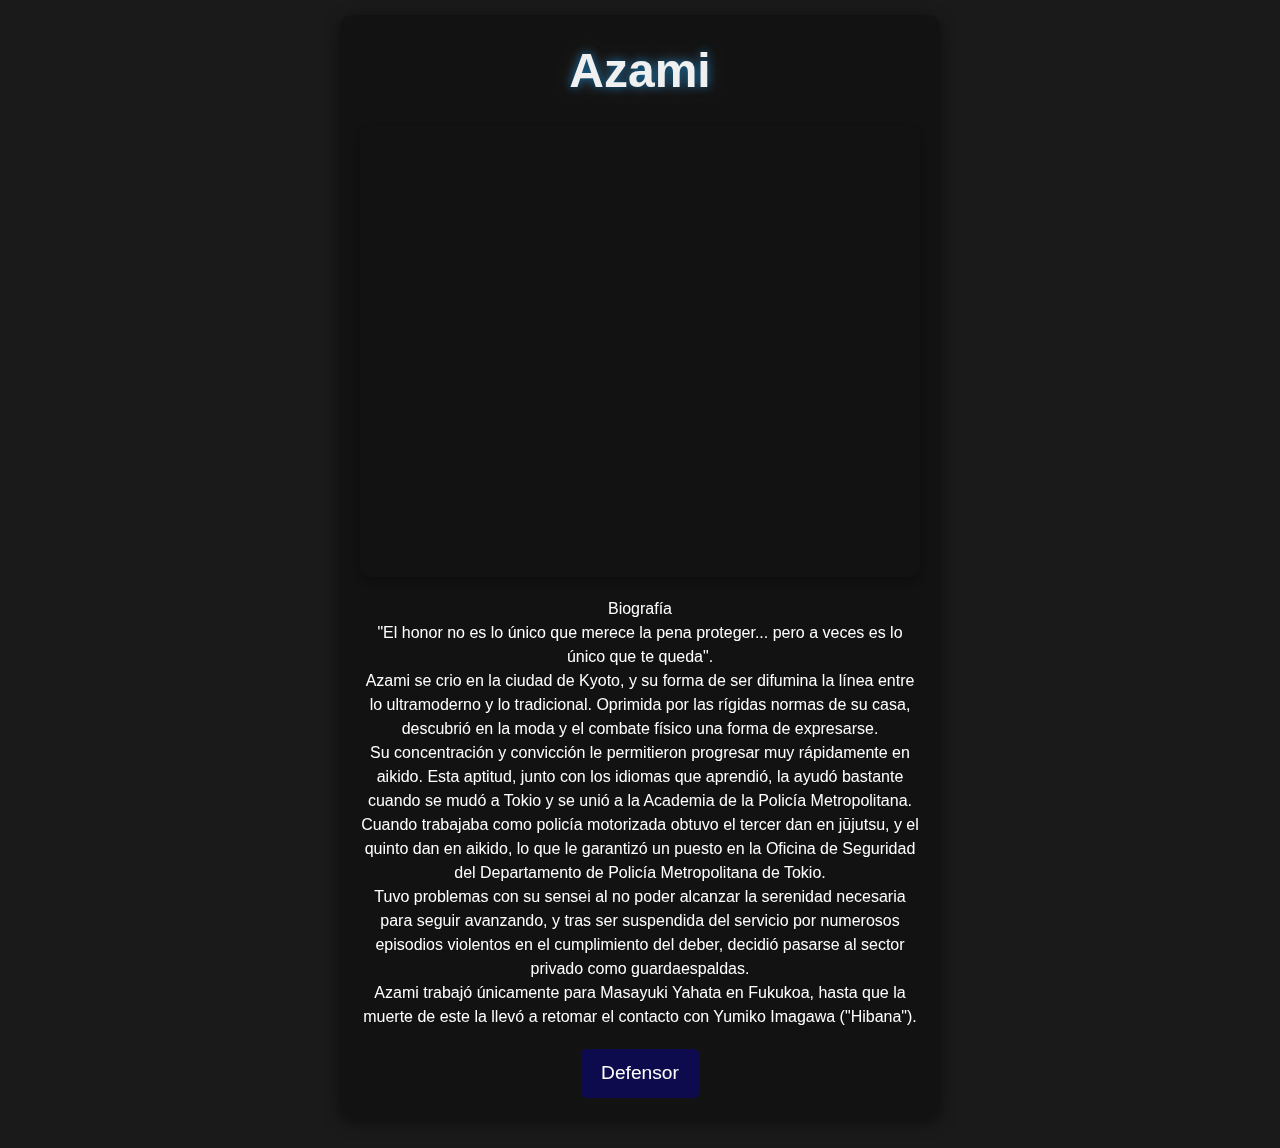
<file: Azami.html>
<!DOCTYPE html>
<html lang="es">
<head>
    <meta charset="UTF-8">
    <meta name="viewport" content="width=device-width, initial-scale=1.0">
    <title>Kapkan - Rainbow Six Siege</title>
    <link rel="stylesheet" href="kapkan.css">
</head>
<body>
    <div class="container">
        <header>
            <h1>Azami</h1>
        </header>
        <div class="agent-details">
            <div class="agent-video">
                <iframe src="https://www.youtube.com/embed/6gRruGQRCJU" frameborder="0" allow="autoplay; encrypted-media" allowfullscreen></iframe>
            </div>
           
            <section class="agent-description">
                <p>Biografía
                </p>
                "El honor no es lo único que merece la pena proteger... pero a veces es lo único que te queda".</p>

                Azami se crio en la ciudad de Kyoto, y su forma de ser difumina la línea entre lo ultramoderno y lo tradicional. Oprimida por las rígidas normas de su casa, descubrió en la moda y el combate físico una forma de expresarse.  </p>Su concentración y convicción le permitieron progresar muy rápidamente en aikido. Esta aptitud, junto con los idiomas que aprendió, la ayudó bastante cuando se mudó a Tokio y se unió a la Academia de la Policía Metropolitana.
            </p>
                Cuando trabajaba como policía motorizada obtuvo el tercer dan en jūjutsu, y el quinto dan en aikido, lo que le garantizó un puesto en la Oficina de Seguridad del Departamento de Policía Metropolitana de Tokio.  </p>Tuvo problemas con su sensei al no poder alcanzar la serenidad necesaria para seguir avanzando, y tras ser suspendida del servicio por numerosos episodios violentos en el cumplimiento del deber, decidió pasarse al sector privado como guardaespaldas.  </p>Azami trabajó únicamente para Masayuki Yahata en Fukukoa, hasta que la muerte de este la llevó a retomar el contacto con Yumiko Imagawa ("Hibana").
            </section>
            <footer>
                <a href="Defensor.html" class="back-link">Defensor</a>
            </footer>
        </div>
    </div>
</body>
</html>
</file>
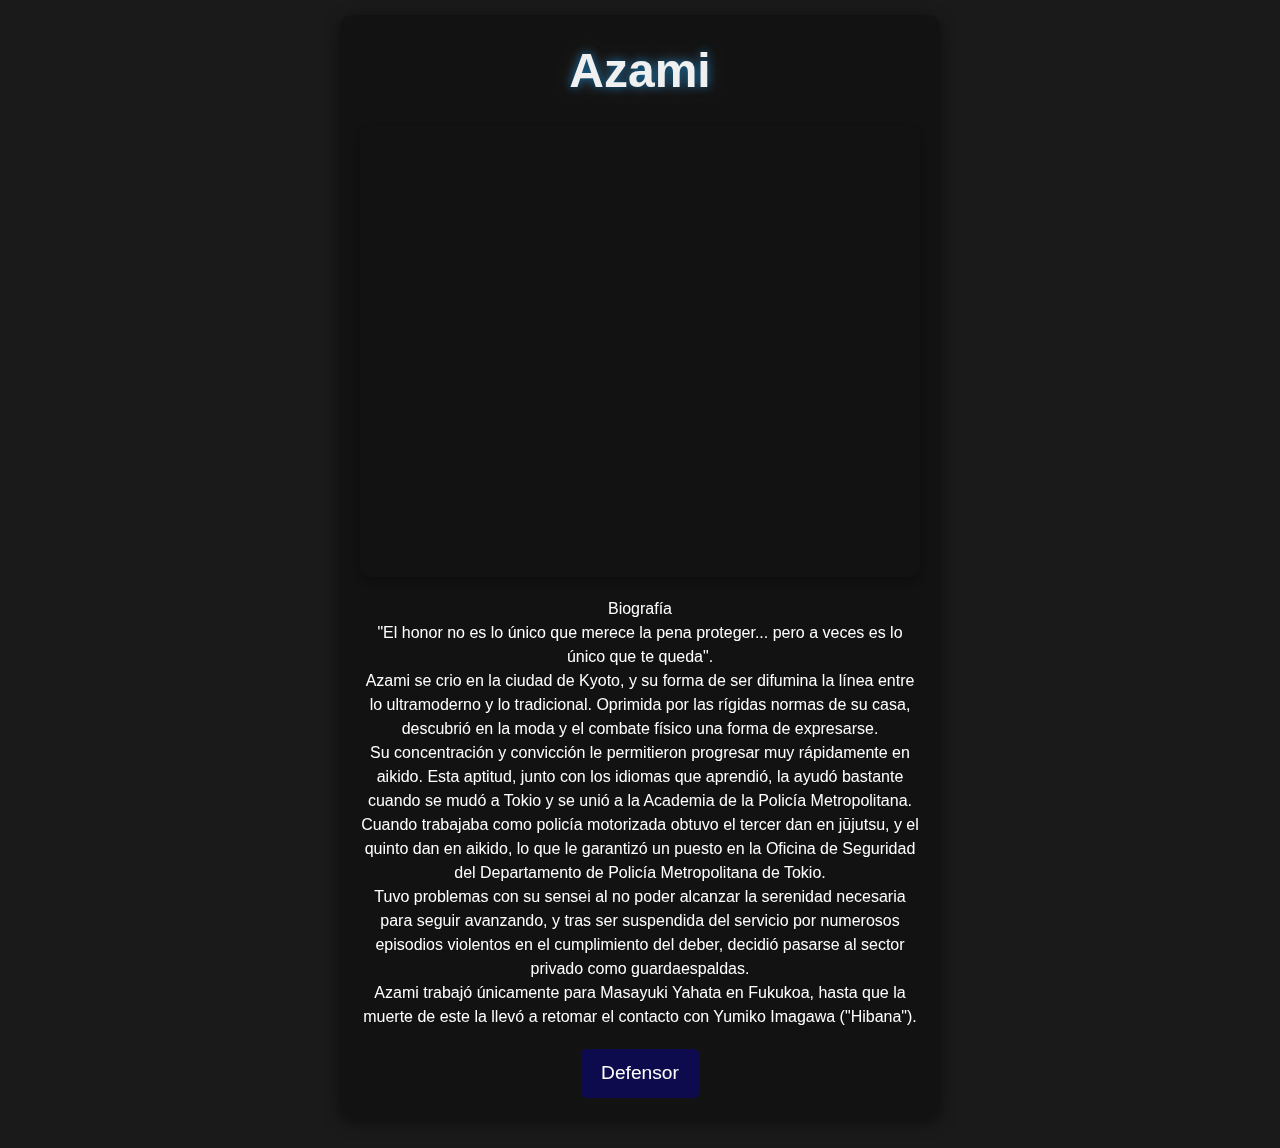
<file: azami.html>
<!DOCTYPE html>
<html lang="es">
<head>
    <meta charset="UTF-8">
    <meta name="viewport" content="width=device-width, initial-scale=1.0">
    <title>Kapkan - Rainbow Six Siege</title>
    <link rel="stylesheet" href="kapkan.css">
</head>
<body>
    <div class="container">
        <header>
            <h1>Azami</h1>
        </header>
        <div class="agent-details">
            <div class="agent-video">
                <iframe src="https://www.youtube.com/embed/6gRruGQRCJU" frameborder="0" allow="autoplay; encrypted-media" allowfullscreen></iframe>
            </div>
           
            <section class="agent-description">
                <p>Biografía
                </p>
                "El honor no es lo único que merece la pena proteger... pero a veces es lo único que te queda".</p>

                Azami se crio en la ciudad de Kyoto, y su forma de ser difumina la línea entre lo ultramoderno y lo tradicional. Oprimida por las rígidas normas de su casa, descubrió en la moda y el combate físico una forma de expresarse.  </p>Su concentración y convicción le permitieron progresar muy rápidamente en aikido. Esta aptitud, junto con los idiomas que aprendió, la ayudó bastante cuando se mudó a Tokio y se unió a la Academia de la Policía Metropolitana.
            </p>
                Cuando trabajaba como policía motorizada obtuvo el tercer dan en jūjutsu, y el quinto dan en aikido, lo que le garantizó un puesto en la Oficina de Seguridad del Departamento de Policía Metropolitana de Tokio.  </p>Tuvo problemas con su sensei al no poder alcanzar la serenidad necesaria para seguir avanzando, y tras ser suspendida del servicio por numerosos episodios violentos en el cumplimiento del deber, decidió pasarse al sector privado como guardaespaldas.  </p>Azami trabajó únicamente para Masayuki Yahata en Fukukoa, hasta que la muerte de este la llevó a retomar el contacto con Yumiko Imagawa ("Hibana").
            </section>
            <footer>
                <a href="Atacante.html" class="back-link">Defensor</a>
            </footer>
        </div>
    </div>
</body>
</html>
</file>
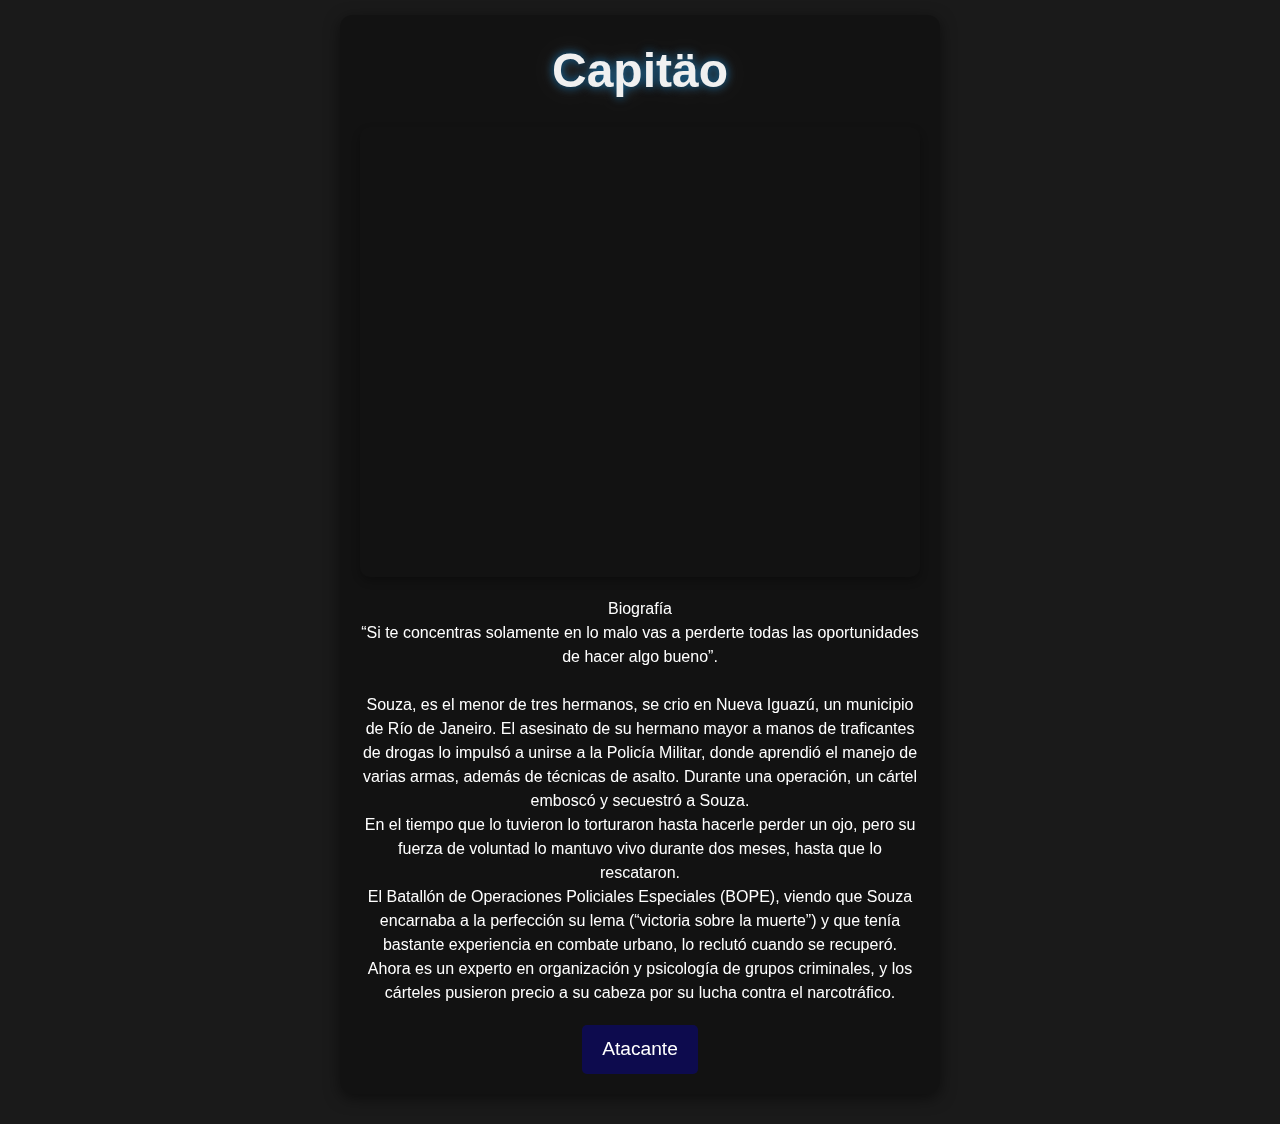
<file: Capitao.html>
<!DOCTYPE html>
<html lang="es">
<head>
    <meta charset="UTF-8">
    <meta name="viewport" content="width=device-width, initial-scale=1.0">
    <title>Kapkan - Rainbow Six Siege</title>
    <link rel="stylesheet" href="kapkan.css">
</head>
<body>
    <div class="container">
        <header>
            <h1>Capitäo</h1>
        </header>
        <div class="agent-details">
            <div class="agent-video">
                <iframe src="https://www.youtube.com/embed/nDccMa7m0YI" frameborder="0" allow="autoplay; encrypted-media" allowfullscreen></iframe>
            </div>
           
            <section class="agent-description">
                <p>Biografía
                </p>
                “Si te concentras solamente en lo malo vas a perderte todas las oportunidades de hacer algo bueno”.
                <br></br>
                    
                </p>
                    Souza, es el menor de tres hermanos, se crio en Nueva Iguazú, un municipio de Río de Janeiro. El asesinato de su hermano mayor a manos de traficantes de drogas lo impulsó a unirse a la Policía Militar, donde aprendió el manejo de varias armas, además de técnicas de asalto. Durante una operación, un cártel emboscó y secuestró a Souza. </p>En el tiempo que lo tuvieron lo torturaron hasta hacerle perder un ojo, pero su fuerza de voluntad lo mantuvo vivo durante dos meses, hasta que lo rescataron.</p> El Batallón de Operaciones Policiales Especiales (BOPE), viendo que Souza encarnaba a la perfección su lema (“victoria sobre la muerte”) y que tenía bastante experiencia en combate urbano, lo reclutó cuando se recuperó. </p>Ahora es un experto en organización y psicología de grupos criminales, y los cárteles pusieron precio a su cabeza por su lucha contra el narcotráfico.
                </p>
            </section>
            <footer>
                <a href="Atacante.html" class="back-link">Atacante</a>
            </footer>
        </div>
    </div>
</body>
</html>
</file>
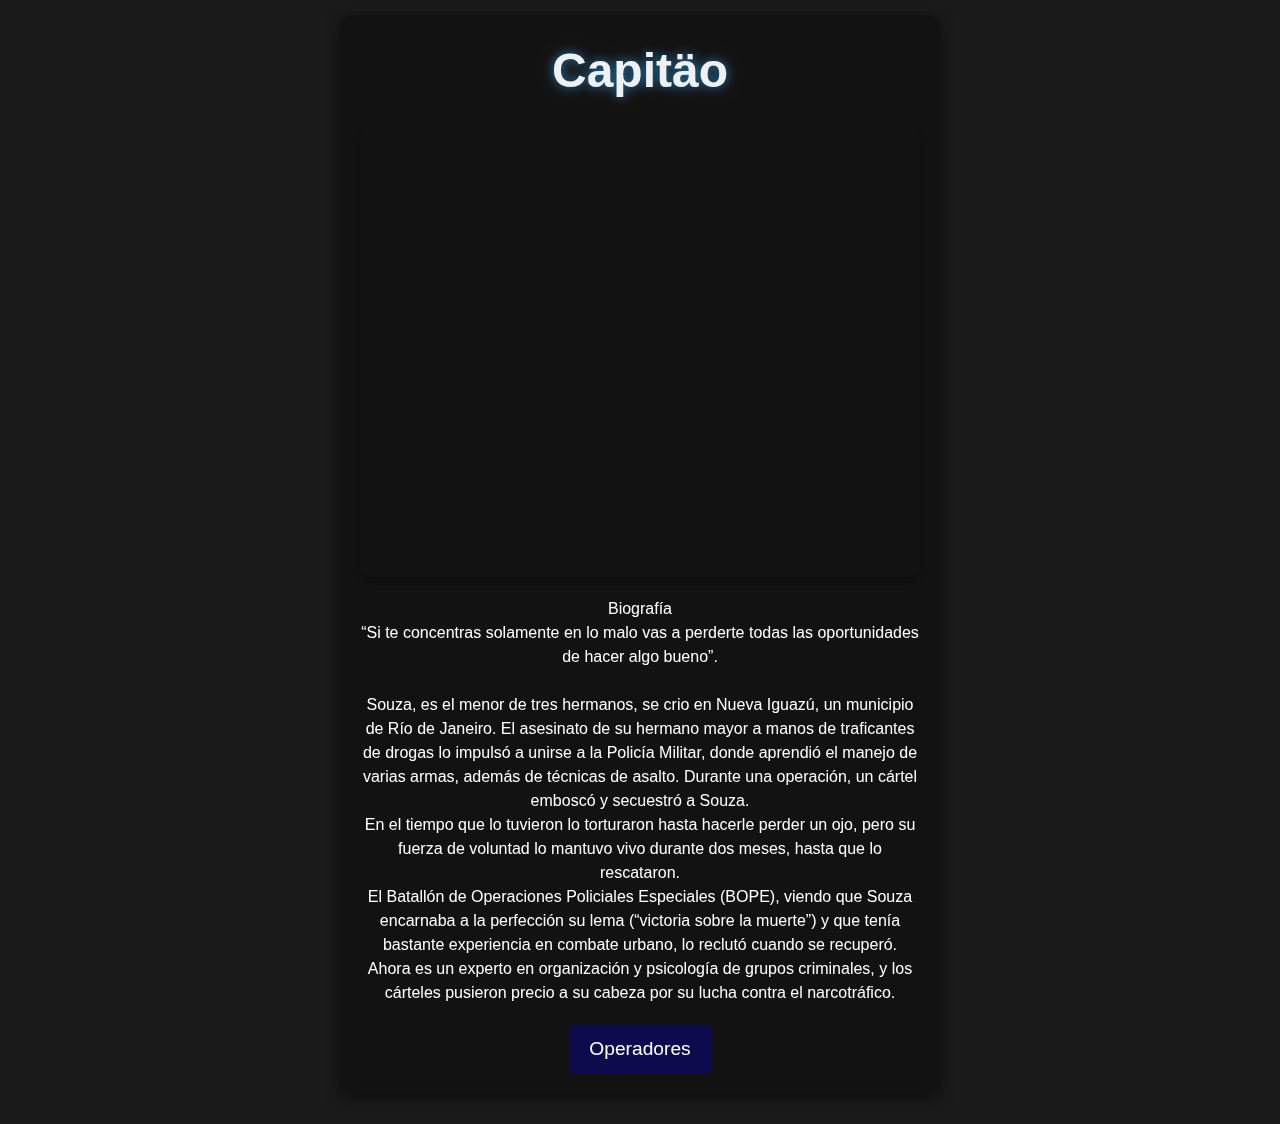
<file: capitao.html>
<!DOCTYPE html>
<html lang="es">
<head>
    <meta charset="UTF-8">
    <meta name="viewport" content="width=device-width, initial-scale=1.0">
    <title>Kapkan - Rainbow Six Siege</title>
    <link rel="stylesheet" href="kapkan.css">
</head>
<body>
    <div class="container">
        <header>
            <h1>Capitäo</h1>
        </header>
        <div class="agent-details">
            <div class="agent-video">
                <iframe src="https://www.youtube.com/embed/nDccMa7m0YI" frameborder="0" allow="autoplay; encrypted-media" allowfullscreen></iframe>
            </div>
           
            <section class="agent-description">
                <p>Biografía
                </p>
                “Si te concentras solamente en lo malo vas a perderte todas las oportunidades de hacer algo bueno”.
                <br></br>
                    
                </p>
                    Souza, es el menor de tres hermanos, se crio en Nueva Iguazú, un municipio de Río de Janeiro. El asesinato de su hermano mayor a manos de traficantes de drogas lo impulsó a unirse a la Policía Militar, donde aprendió el manejo de varias armas, además de técnicas de asalto. Durante una operación, un cártel emboscó y secuestró a Souza. </p>En el tiempo que lo tuvieron lo torturaron hasta hacerle perder un ojo, pero su fuerza de voluntad lo mantuvo vivo durante dos meses, hasta que lo rescataron.</p> El Batallón de Operaciones Policiales Especiales (BOPE), viendo que Souza encarnaba a la perfección su lema (“victoria sobre la muerte”) y que tenía bastante experiencia en combate urbano, lo reclutó cuando se recuperó. </p>Ahora es un experto en organización y psicología de grupos criminales, y los cárteles pusieron precio a su cabeza por su lucha contra el narcotráfico.
                </p>
            </section>
            <footer>
                <a href="Atacante.html" class="back-link">Operadores</a>
            </footer>
        </div>
    </div>
</body>
</html>
</file>
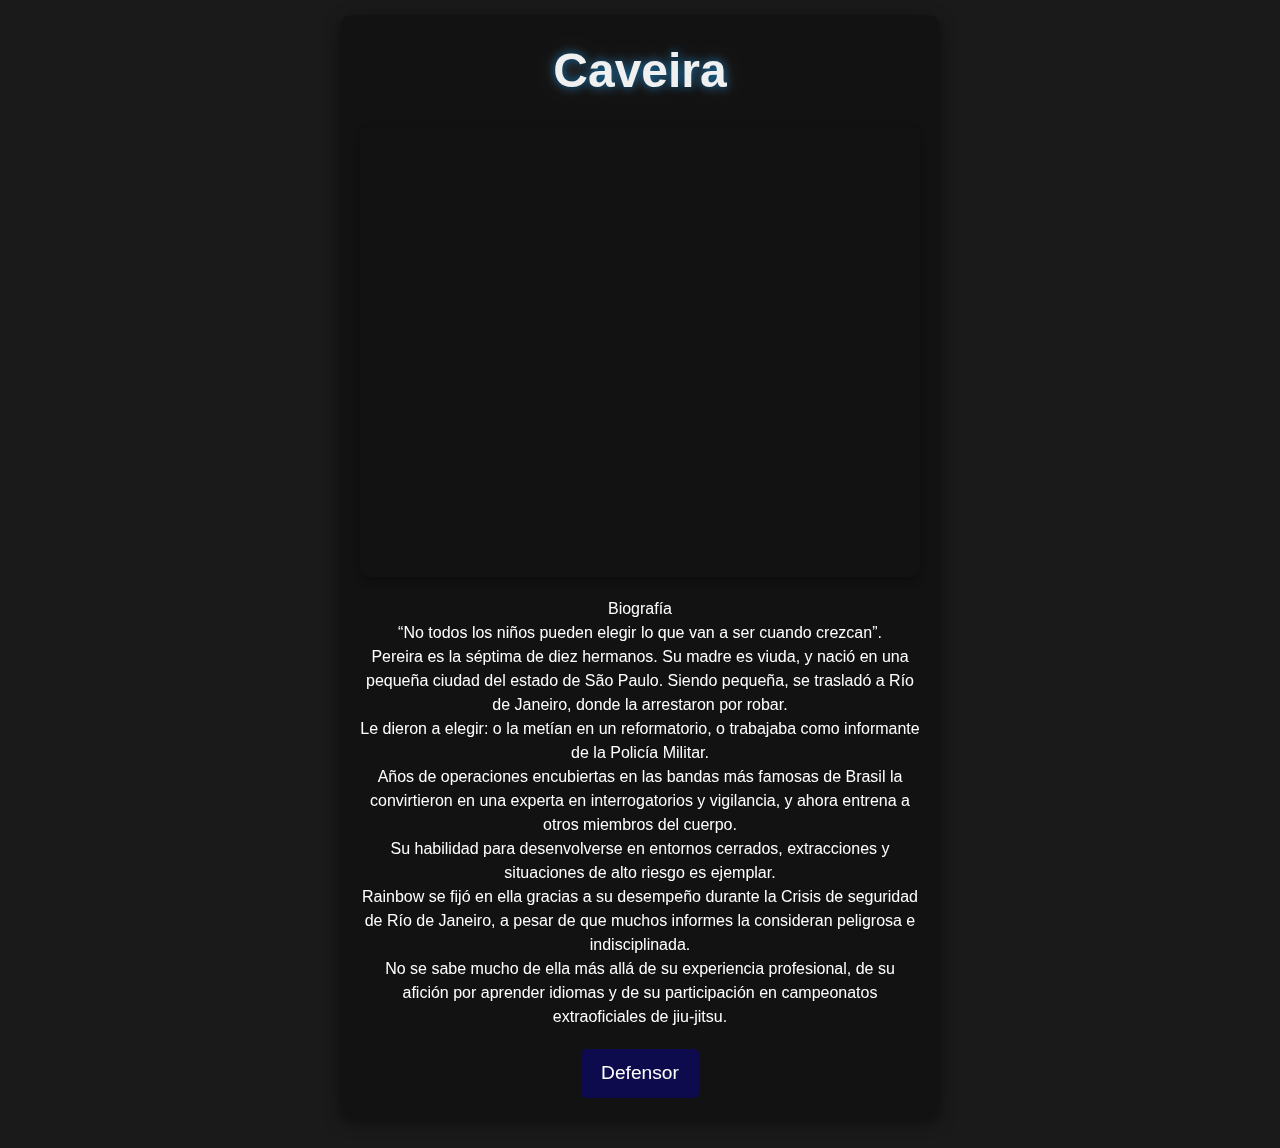
<file: Caveira.html>
<!DOCTYPE html>
<html lang="es">
<head>
    <meta charset="UTF-8">
    <meta name="viewport" content="width=device-width, initial-scale=1.0">
    <title>Kapkan - Rainbow Six Siege</title>
    <link rel="stylesheet" href="kapkan.css">
</head>
<body>
    <div class="container">
        <header>
            <h1>Caveira</h1>
        </header>
        <div class="agent-details">
            <div class="agent-video">
                <iframe src="https://www.youtube.com/embed/lqsL4QpKXeM" frameborder="0" allow="autoplay; encrypted-media" allowfullscreen></iframe>
            </div>
           
            <section class="agent-description">
                <p>Biografía
                </p>
                “No todos los niños pueden elegir lo que van a ser cuando crezcan”.
                </p>
                Pereira es la séptima de diez hermanos. Su madre es viuda, y nació en una pequeña ciudad del estado de São Paulo. Siendo pequeña, se trasladó a Río de Janeiro, donde la arrestaron por robar. </p>Le dieron a elegir: o la metían en un reformatorio, o trabajaba como informante de la Policía Militar.</p> Años de operaciones encubiertas en las bandas más famosas de Brasil la convirtieron en una experta en interrogatorios y vigilancia, y ahora entrena a otros miembros del cuerpo. </p>Su habilidad para desenvolverse en entornos cerrados, extracciones y situaciones de alto riesgo es ejemplar. </p>Rainbow se fijó en ella gracias a su desempeño durante la Crisis de seguridad de Río de Janeiro, a pesar de que muchos informes la consideran peligrosa e indisciplinada. </p>No se sabe mucho de ella más allá de su experiencia profesional, de su afición por aprender idiomas y de su participación en campeonatos extraoficiales de jiu-jitsu.
                </p>
            </section>
            <footer>
                <a href="Defensor.html" class="back-link">Defensor</a>
            </footer>
        </div>
    </div>
</body>
</html>
</file>
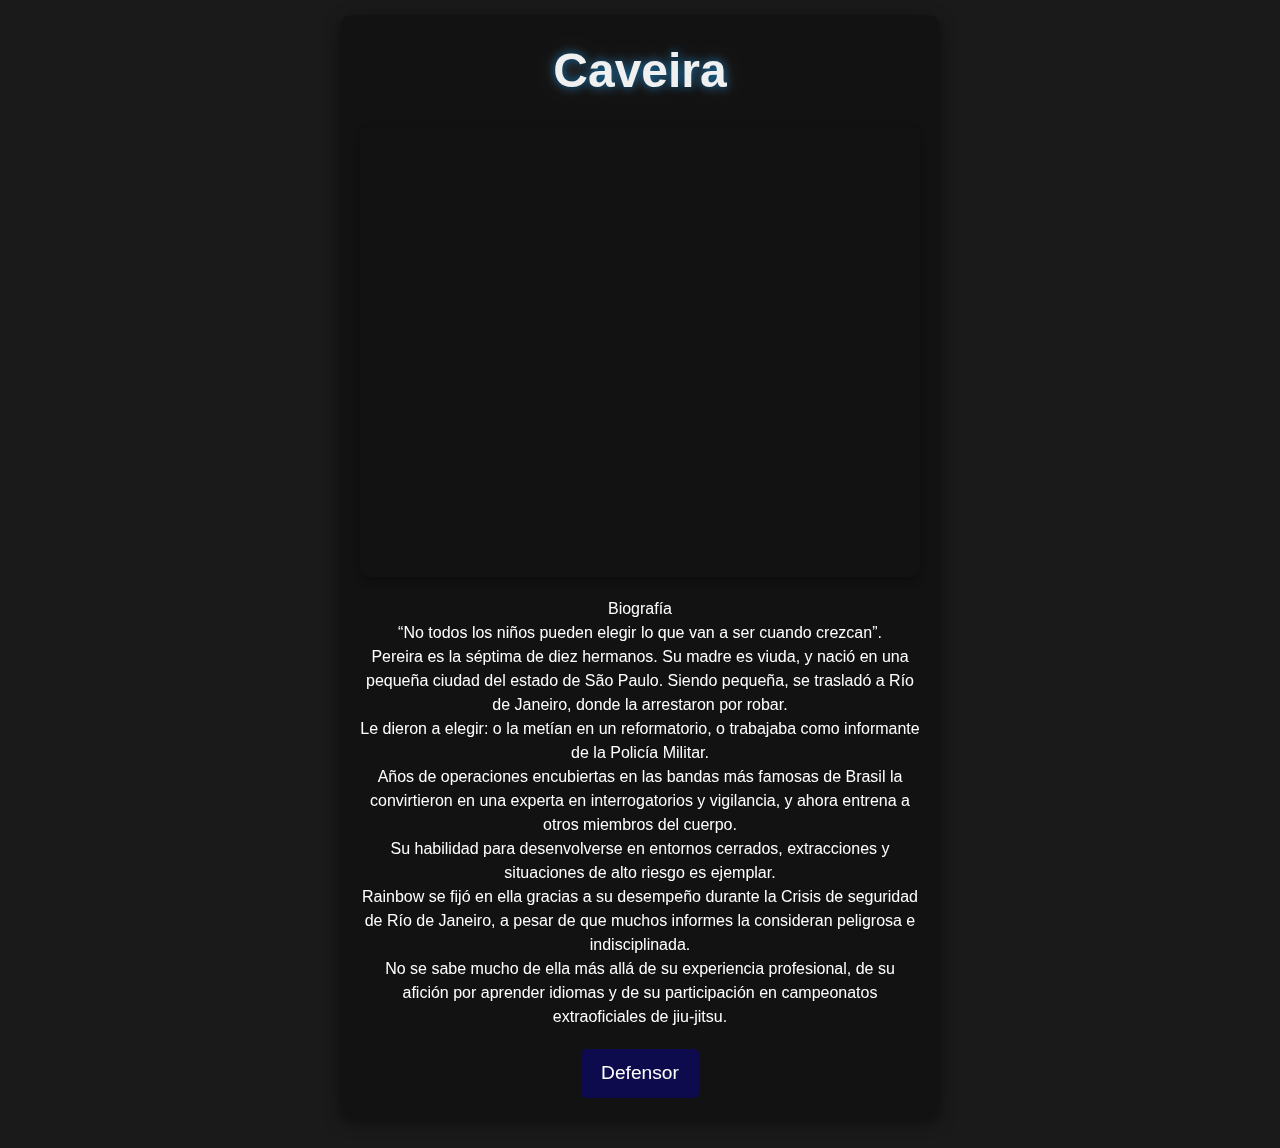
<file: caveira.html>
<!DOCTYPE html>
<html lang="es">
<head>
    <meta charset="UTF-8">
    <meta name="viewport" content="width=device-width, initial-scale=1.0">
    <title>Kapkan - Rainbow Six Siege</title>
    <link rel="stylesheet" href="kapkan.css">
</head>
<body>
    <div class="container">
        <header>
            <h1>Caveira</h1>
        </header>
        <div class="agent-details">
            <div class="agent-video">
                <iframe src="https://www.youtube.com/embed/lqsL4QpKXeM" frameborder="0" allow="autoplay; encrypted-media" allowfullscreen></iframe>
            </div>
           
            <section class="agent-description">
                <p>Biografía
                </p>
                “No todos los niños pueden elegir lo que van a ser cuando crezcan”.
                </p>
                Pereira es la séptima de diez hermanos. Su madre es viuda, y nació en una pequeña ciudad del estado de São Paulo. Siendo pequeña, se trasladó a Río de Janeiro, donde la arrestaron por robar. </p>Le dieron a elegir: o la metían en un reformatorio, o trabajaba como informante de la Policía Militar.</p> Años de operaciones encubiertas en las bandas más famosas de Brasil la convirtieron en una experta en interrogatorios y vigilancia, y ahora entrena a otros miembros del cuerpo. </p>Su habilidad para desenvolverse en entornos cerrados, extracciones y situaciones de alto riesgo es ejemplar. </p>Rainbow se fijó en ella gracias a su desempeño durante la Crisis de seguridad de Río de Janeiro, a pesar de que muchos informes la consideran peligrosa e indisciplinada. </p>No se sabe mucho de ella más allá de su experiencia profesional, de su afición por aprender idiomas y de su participación en campeonatos extraoficiales de jiu-jitsu.
                </p>
            </section>
            <footer>
                <a href="Atacante.html" class="back-link">Defensor</a>
            </footer>
        </div>
    </div>
</body>
</html>
</file>
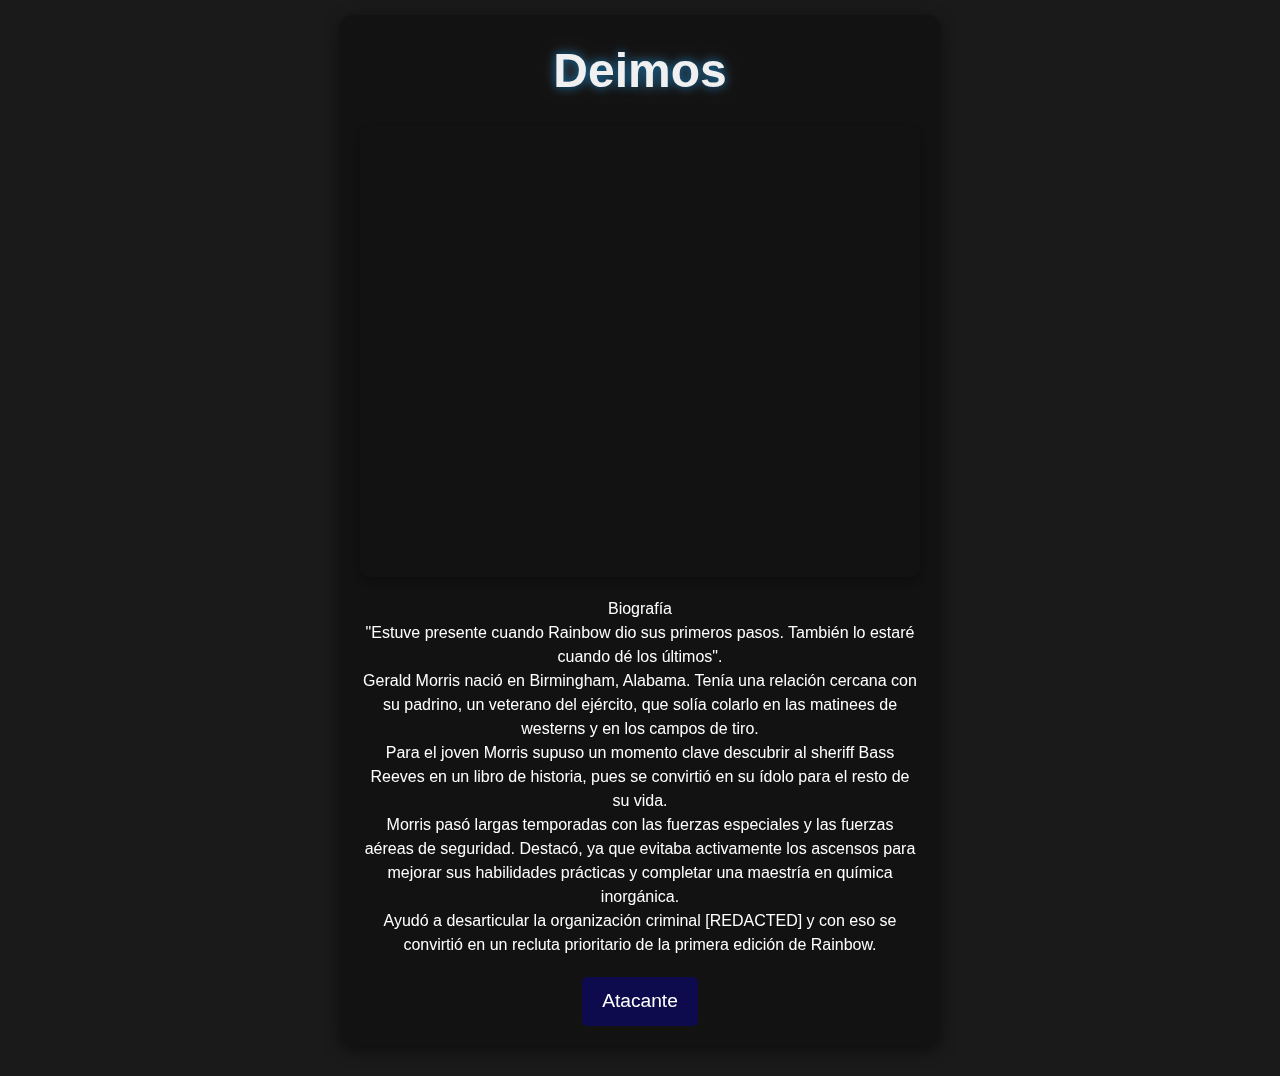
<file: Deimos.html>
<!DOCTYPE html>
<html lang="es">
<head>
    <meta charset="UTF-8">
    <meta name="viewport" content="width=device-width, initial-scale=1.0">
    <title>Kapkan - Rainbow Six Siege</title>
    <link rel="stylesheet" href="kapkan.css">
</head>
<body>
    <div class="container">
        <header>
            <h1>Deimos</h1>
        </header>
        <div class="agent-details">
            <div class="agent-video">
                <iframe src="https://www.youtube.com/embed/id3FM0hjXsE" frameborder="0" allow="autoplay; encrypted-media" allowfullscreen></iframe>
            </div>
           
            <section class="agent-description">
                <p>Biografía
                </p>
                "Estuve presente cuando Rainbow dio sus primeros pasos. También lo estaré cuando dé los últimos".
              
                </p>
                Gerald Morris nació en Birmingham, Alabama. Tenía una relación cercana con su padrino, un veterano del ejército, que solía colarlo en las matinees de westerns y en los campos de tiro.</p> Para el joven Morris supuso un momento clave descubrir al sheriff Bass Reeves en un libro de historia, pues se convirtió en su ídolo para el resto de su vida.</p> Morris pasó largas temporadas con las fuerzas especiales y las fuerzas aéreas de seguridad. Destacó, ya que evitaba activamente los ascensos para mejorar sus habilidades prácticas y completar una maestría en química inorgánica. </p>Ayudó a desarticular la organización criminal [REDACTED] y con eso se convirtió en un recluta prioritario de la primera edición de Rainbow.
                </p>
            </section>
            <footer>
                <a href="Atacante.html" class="back-link">Atacante</a>
            </footer>
        </div>
    </div>
</body>
</html>
</file>
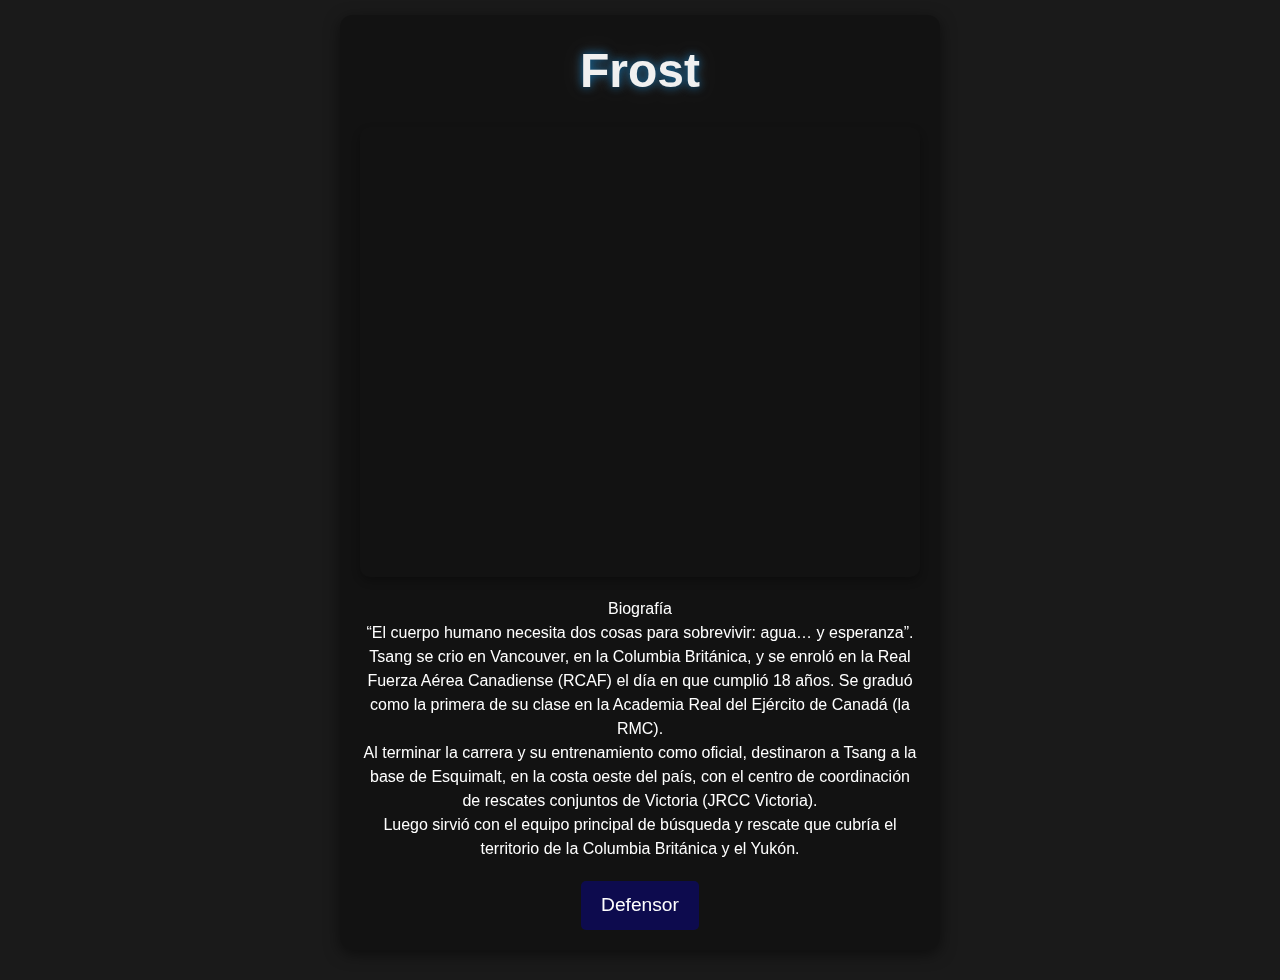
<file: Frost.html>
<!DOCTYPE html>
<html lang="es">
<head>
    <meta charset="UTF-8">
    <meta name="viewport" content="width=device-width, initial-scale=1.0">
    <title>Kapkan - Rainbow Six Siege</title>
    <link rel="stylesheet" href="kapkan.css">
</head>
<body>
    <div class="container">
        <header>
            <h1>Frost</h1>
        </header>
        <div class="agent-details">
            <div class="agent-video">
                <iframe src="https://www.youtube.com/embed/h_rf8K13gow" frameborder="0" allow="autoplay; encrypted-media" allowfullscreen></iframe>
            </div>
           
            <section class="agent-description">
                <p>Biografía
                </p>
                “El cuerpo humano necesita dos cosas para sobrevivir: agua… y esperanza”.                
        
                </p>
                Tsang se crio en Vancouver, en la Columbia Británica, y se enroló en la Real Fuerza Aérea Canadiense (RCAF) el día en que cumplió 18 años. Se graduó como la primera de su clase en la Academia Real del Ejército de Canadá (la RMC). </p>Al terminar la carrera y su entrenamiento como oficial, destinaron a Tsang a la base de Esquimalt, en la costa oeste del país, con el centro de coordinación de rescates conjuntos de Victoria (JRCC Victoria).</p> Luego sirvió con el equipo principal de búsqueda y rescate que cubría el territorio de la Columbia Británica y el Yukón.
                </p>
            </section>
            <footer>
                <a href="Defensor.html" class="back-link">Defensor</a>
            </footer>
        </div>
    </div>
</body>
</html>
</file>
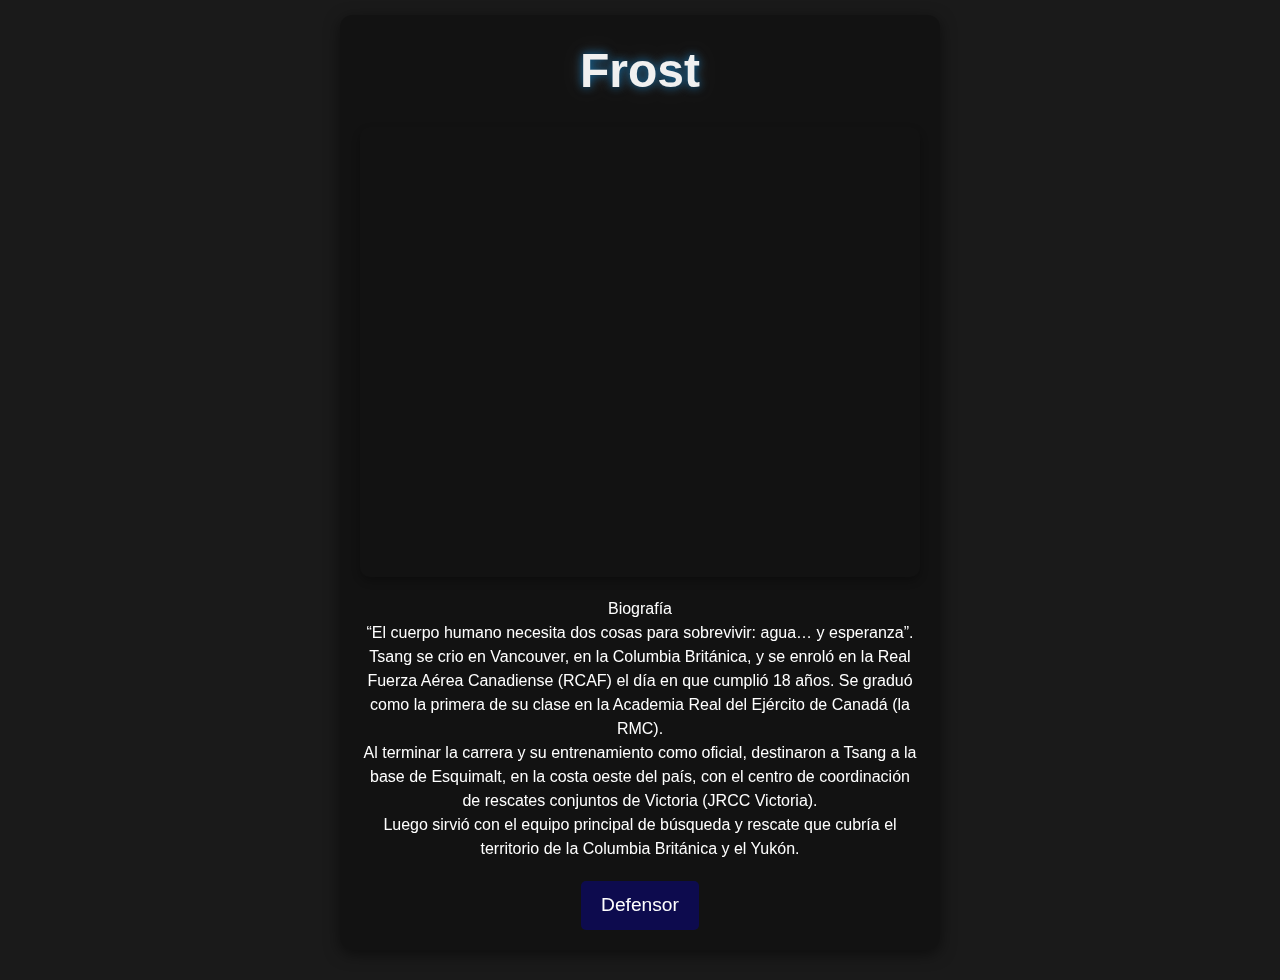
<file: frost.html>
<!DOCTYPE html>
<html lang="es">
<head>
    <meta charset="UTF-8">
    <meta name="viewport" content="width=device-width, initial-scale=1.0">
    <title>Kapkan - Rainbow Six Siege</title>
    <link rel="stylesheet" href="kapkan.css">
</head>
<body>
    <div class="container">
        <header>
            <h1>Frost</h1>
        </header>
        <div class="agent-details">
            <div class="agent-video">
                <iframe src="https://www.youtube.com/embed/h_rf8K13gow" frameborder="0" allow="autoplay; encrypted-media" allowfullscreen></iframe>
            </div>
           
            <section class="agent-description">
                <p>Biografía
                </p>
                “El cuerpo humano necesita dos cosas para sobrevivir: agua… y esperanza”.                
        
                </p>
                Tsang se crio en Vancouver, en la Columbia Británica, y se enroló en la Real Fuerza Aérea Canadiense (RCAF) el día en que cumplió 18 años. Se graduó como la primera de su clase en la Academia Real del Ejército de Canadá (la RMC). </p>Al terminar la carrera y su entrenamiento como oficial, destinaron a Tsang a la base de Esquimalt, en la costa oeste del país, con el centro de coordinación de rescates conjuntos de Victoria (JRCC Victoria).</p> Luego sirvió con el equipo principal de búsqueda y rescate que cubría el territorio de la Columbia Británica y el Yukón.
                </p>
            </section>
            <footer>
                <a href="Atacante.html" class="back-link">Defensor</a>
            </footer>
        </div>
    </div>
</body>
</html>
</file>
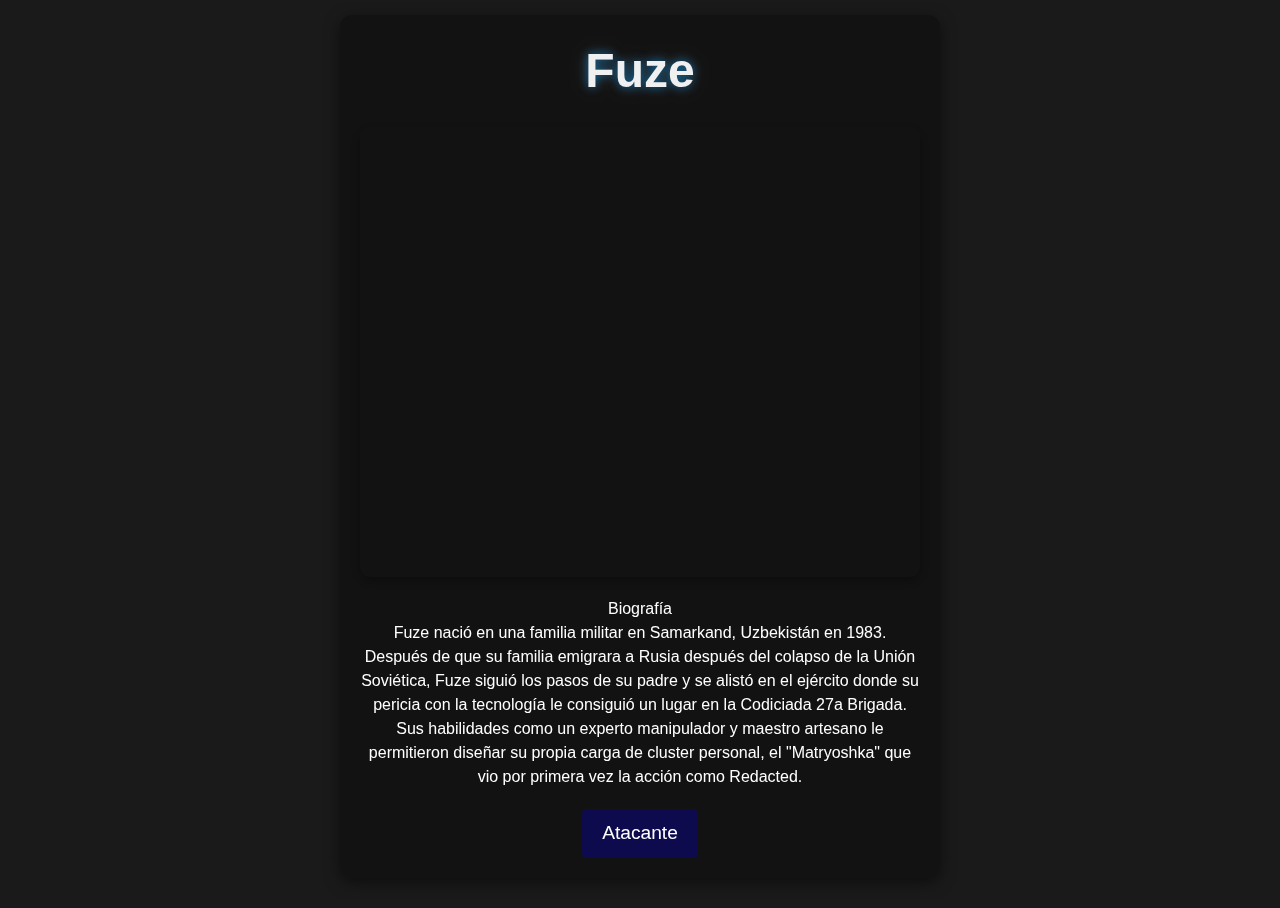
<file: Fuze.html>
<!DOCTYPE html>
<html lang="es">
<head>
    <meta charset="UTF-8">
    <meta name="viewport" content="width=device-width, initial-scale=1.0">
    <title>Kapkan - Rainbow Six Siege</title>
    <link rel="stylesheet" href="kapkan.css">
</head>
<body>
    <div class="container">
        <header>
            <h1>Fuze</h1>
        </header>
        <div class="agent-details">
            <div class="agent-video">
                <iframe src="https://www.youtube.com/embed/TW_nClcsV3M" frameborder="0" allow="autoplay; encrypted-media" allowfullscreen></iframe>
            </div>
           
            <section class="agent-description">
                <p>Biografía
                </p>
                    Fuze nació en una familia militar en Samarkand, Uzbekistán en 1983.</p> Después de que su familia emigrara a Rusia después del colapso de la Unión Soviética, Fuze siguió los pasos de su padre y se alistó en el ejército donde su pericia con la tecnología le consiguió un lugar en la Codiciada 27a Brigada. </p>Sus habilidades como un experto manipulador y maestro artesano le permitieron diseñar su propia carga de cluster personal, el "Matryoshka" que vio por primera vez la acción como Redacted.
                </p>
            </section>
            <footer>
                <a href="Atacante.html" class="back-link">Atacante</a>
            </footer>
        </div>
    </div>
</body>
</html>
</file>
<file: kapkan.css>
/* Variables de color */
:root {
    --primary-bg-color: #1a1a1a;
    --secondary-bg-color: rgba(0, 0, 0, 0.85);
    --highlight-color: rgba(6, 0, 193, 0.347);
    --highlight-hover: rgba(6, 0, 193, 0.329);
    --text-color: #f0f0f0;
    --secondary-text-color: #ffffff;
    --shadow-color: rgba(0, 0, 0, 0.5);
    --glow-color: rgba(0, 157, 255, 0.6);
}

/* Global Styles */
* {
    margin: 0;
    padding: 0;
    box-sizing: border-box;
}

body {
    font-family: 'Archivo Black', sans-serif;
    background-image: url('https://i0.wp.com/i.redd.it/f9qwtceyhyr41.jpg?ssl=1');
    background-size: cover;
    background-position: center;
    background-attachment: fixed;
    color: var(--text-color);
    display: flex;
    justify-content: center;
    align-items: center;
    min-height: 100vh;
    overflow-y: auto;
    background-color: var(--primary-bg-color);
}

.container {
    font-size: 1.2rem;
    color: #ffffff;
    text-align: center;
    max-width: 600px;
    margin: 15px auto 30px;
    line-height: 1.5;
    font-weight: 300;
    background-color: rgba(0, 0, 0, 0.307); /* Fondo más oscuro y opaco */
    border-radius: 12px; /* Bordes redondeados */
    padding: 20px; /* Espaciado interno */
    box-shadow: 0 4px 15px rgba(0, 0, 0, 0.5); /* Sombra más pronunciada */
    backdrop-filter: blur(5px); /* Efecto de desenfoque de fondo */
}

/* Título del agente */
header h1 {
    font-size: 3rem;
    color: var(--text-color);
    text-shadow: 0 0 10px var(--glow-color), 0 0 20px rgba(255, 255, 255, 0.2);
    margin-bottom: 20px;
    animation: glow 2s ease-in-out infinite alternate;
}

/* Estilo del contenedor de video */
.agent-video {
    display: flex;
    justify-content: center;
    align-items: center;
    margin: 20px 0;
}

/* Estilo del iframe de video */
.agent-video iframe {
    width: 100%;               /* Ocupa el ancho completo del contenedor */
    max-width: 800px;           /* Ancho máximo */
    height: 450px;              /* Altura del video, ajustable */
    border-radius: 10px;        /* Bordes redondeados */
    box-shadow: 0 4px 10px rgba(0, 0, 0, 0.3); /* Sombra para dar profundidad */
    border: none;               /* Sin borde */
    transition: transform 0.3s ease; /* Efecto de transición */
}

/* Efecto hover para el video */
.agent-video iframe:hover {
    transform: scale(1.02); /* Ligero zoom al pasar el mouse */
}


/* Descripción del agente */
.agent-description {
    font-size: 1rem;
    color: var(--secondary-text-color);
    margin-bottom: 20px;
}

/* Enlace de retorno */
.back-link {
    display: inline-block;
    padding: 10px 20px;
    color: #ffffff;
    background-color: var(--highlight-color);
    border-radius: 5px;
    text-decoration: none;
    transition: background-color 0.3s ease, transform 0.3s ease;
}

.back-link:hover {
    background-color: var(--highlight-hover);
    transform: scale(1.05);
}

/* Animación de brillo para el título */
@keyframes glow {
    0% {
        text-shadow: 0 0 10px rgba(1, 1, 161, 0.6), 0 0 15px rgba(1, 1, 161, 0.5),
                     0 0 25px rgba(1, 1, 161, 0.4), 0 0 40px rgba(1, 1, 161, 0.3),
                     0 0 50px rgba(255, 255, 255, 0.2);
    }
    100% {
        text-shadow: 0 0 20px rgba(0, 94, 255, 0.8), 0 0 30px rgba(0, 94, 255, 0.6),
                     0 0 40px rgba(0, 94, 255, 0.5), 0 0 60px rgba(255, 255, 255, 0.4),
                     0 0 80px rgba(255, 255, 255, 0.3);
    }
}

/* Responsividad para dispositivos móviles */
@media (max-width: 600px) {
    .container {
        padding: 15px;
    }
    header h1 {
        font-size: 2.5rem;
    }
    .agent-description {
        font-size: 0.9rem;
    }
}
</file>
